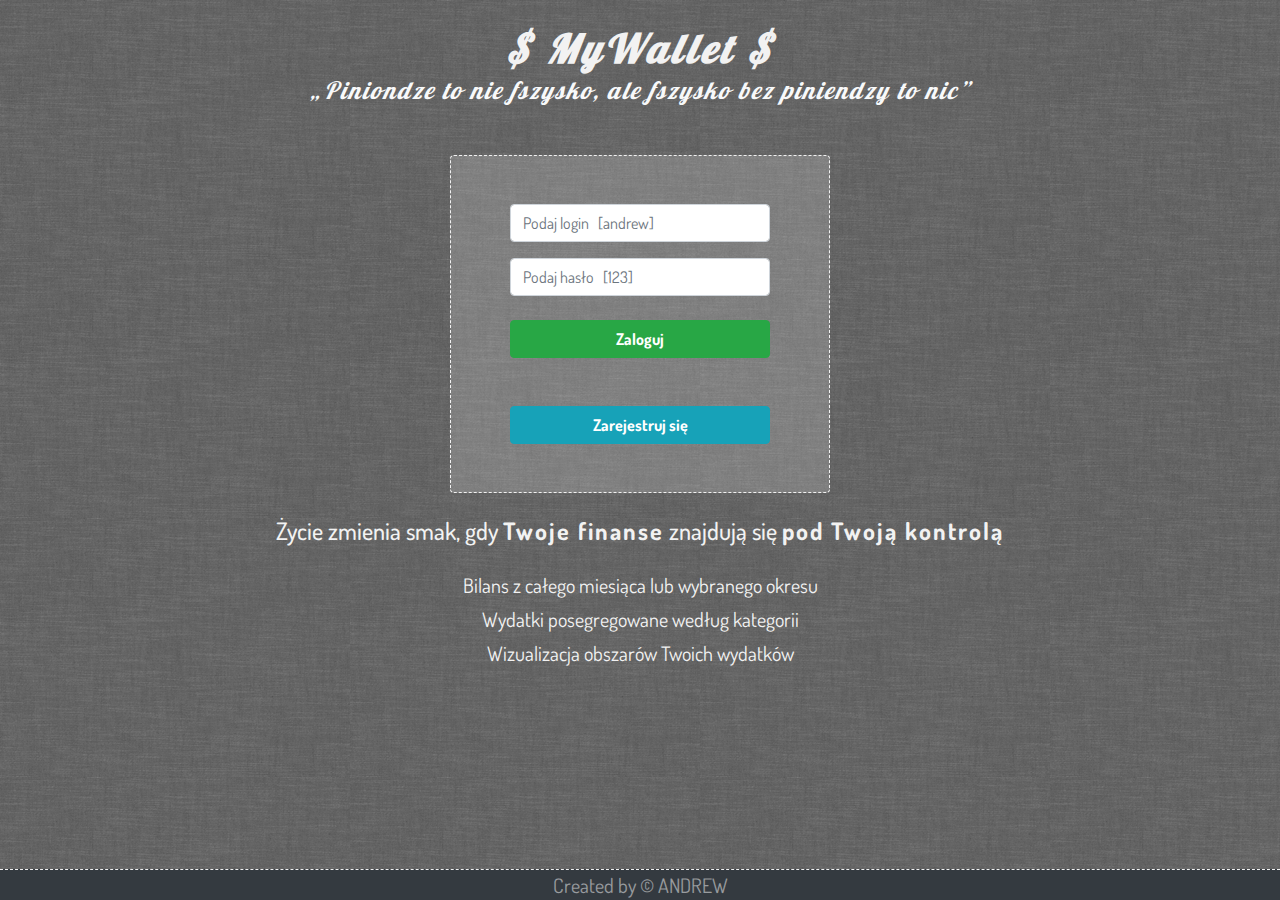
<file: index.html>
<!DOCTYPE html>
<html lang="pl">
  <head>
    
    <meta charset="utf-8">
    <meta name="viewport" content="width=device-width, initial-scale=1, shrink-to-fit=no">
		<meta name="description" content="Aplikacja do prowadzenia budżetu osobistego lub domowego. Pieniądze pod kontrolą.">
		<meta name="keywords" content="pieniądze, budżet, wydatki, kontrola, kasa, oszczędzanie, portfel on-line">
		<meta http-equiv="X-Ua-Compatible" content="IE=edge">
	
		<link href="https://fonts.googleapis.com/css?family=Dosis:400,700%7CLobster&display=swap&subset=latin-ext" rel="stylesheet">
																<!-- %7C == | which is not valid with html standard -->
    
    <link rel="stylesheet" href="https://stackpath.bootstrapcdn.com/bootstrap/4.4.1/css/bootstrap.min.css" integrity="sha384-Vkoo8x4CGsO3+Hhxv8T/Q5PaXtkKtu6ug5TOeNV6gBiFeWPGFN9MuhOf23Q9Ifjh" crossorigin="anonymous">
		<link rel="stylesheet" href="style.css" type="text/css" />
		
		<script src="script.js"></script>
		
    <title>MyWallet | Weź w garść swoje pieniądze już dziś</title>
		
  </head>
	
  <body>
    <main>
			<div class="container mb-5">
				
				<header>
					
					<div class="row">
						<div class="col-12">
							<h1 class="h1 font-italic text-center font-lobster letter-spacing-4 font-weight-bold mt-4 mb-1">$ MyWallet $</h1>
						</div>
						
						<div class="col-12">
							<a class="text-center text-light font-italic font-lobster letter-spacing-2 font-weight-bold mb-5 d-block text-decoration-none" href="https://www.filmweb.pl/film/Pieni%C4%85dze+to+nie+wszystko-2001-1168" title="Dowiedz się więcej na Filwebie" target="_blank"><q class="h4">Piniondze to nie fszysko, ale fszysko bez piniendzy to nic</q></a>
						</div>
					
					</div>
				</header>
				
				<div id="info" class="alert alert-danger col-10 col-sm-8 col-md-6 col-lg-4 mx-auto text-center" style="display: none;" role="alert">
					Niepoprawne dane!
				</div>
				
				<div id="infoOk" class="alert alert-success col-10 col-sm-8 col-md-6 col-lg-4 mx-auto text-center" style="display: none;" role="alert">
					Zalogowałeś się pomyślnie.
				</div>
				
				<section>
					
					<div class="row">
						<div class="col-10 col-sm-8 col-md-6 col-lg-4 mx-auto rounded" style="border: 1px #f2f2f2 dashed; background-color: rgba(242, 242, 242, 0.2); ">
							
							<form action="#">
								
								<div class="col-10 offset-1 mt-5">
									<input type="text" class="form-control mb-3" id="login" placeholder="Podaj login   [andrew]" name="login">
								</div>
								
								<div class="col-10 offset-1">
									<input type="password" class="form-control mb-4" id="passWord" placeholder="Podaj hasło   [123]" name="passWord">
								</div>
								
								<div class="col-10 offset-1">
									<input type="button" class="btn btn-success btn-block mb-5 font-weight-bold" value="Zaloguj" onclick="checkForm()">
								</div>
								
								<div class="col-10 offset-1">
									<a href="register.html" class="btn btn-info btn-block mb-5 font-weight-bold" role="button">Zarejestruj się</a>
								</div>
								
							</form>
							
						</div>
					</div>
					
				</section>
				
				
				<article>
				
					<div class="row mt-4">
						<h1 class="h4 col-12 text-center mb-4">Życie zmienia smak, gdy <strong>Twoje finanse</strong> znajdują się <strong>pod Twoją kontrolą</strong></h1>
					
						<div class="col-12 text-center">
							<ul class="list-unstyled">
								<li class="mb-1">Bilans z całego miesiąca lub wybranego okresu</li>
								<li class="mb-1">Wydatki posegregowane według kategorii</li>
								<li class="mb-1">Wizualizacja obszarów Twoich wydatków</li>
							</ul>
						</div>
					</div>
					
				</article>
				
				<footer class="fixed-bottom text-center bg-dark text-white-50" style="border-top: 1px #f2f2f2 dashed">
					Created by &copy; ANDREW
				</footer>
				
			</div>
		</main>
		
    <!-- jQuery first, then Popper.js, then Bootstrap JS -->
    <script src="https://code.jquery.com/jquery-3.4.1.slim.min.js" integrity="sha384-J6qa4849blE2+poT4WnyKhv5vZF5SrPo0iEjwBvKU7imGFAV0wwj1yYfoRSJoZ+n" crossorigin="anonymous"></script>
    <script src="https://cdn.jsdelivr.net/npm/popper.js@1.16.0/dist/umd/popper.min.js" integrity="sha384-Q6E9RHvbIyZFJoft+2mJbHaEWldlvI9IOYy5n3zV9zzTtmI3UksdQRVvoxMfooAo" crossorigin="anonymous"></script>
    <script src="https://stackpath.bootstrapcdn.com/bootstrap/4.4.1/js/bootstrap.min.js" integrity="sha384-wfSDF2E50Y2D1uUdj0O3uMBJnjuUD4Ih7YwaYd1iqfktj0Uod8GCExl3Og8ifwB6" crossorigin="anonymous"></script>
		
  </body>
</html>
</file>
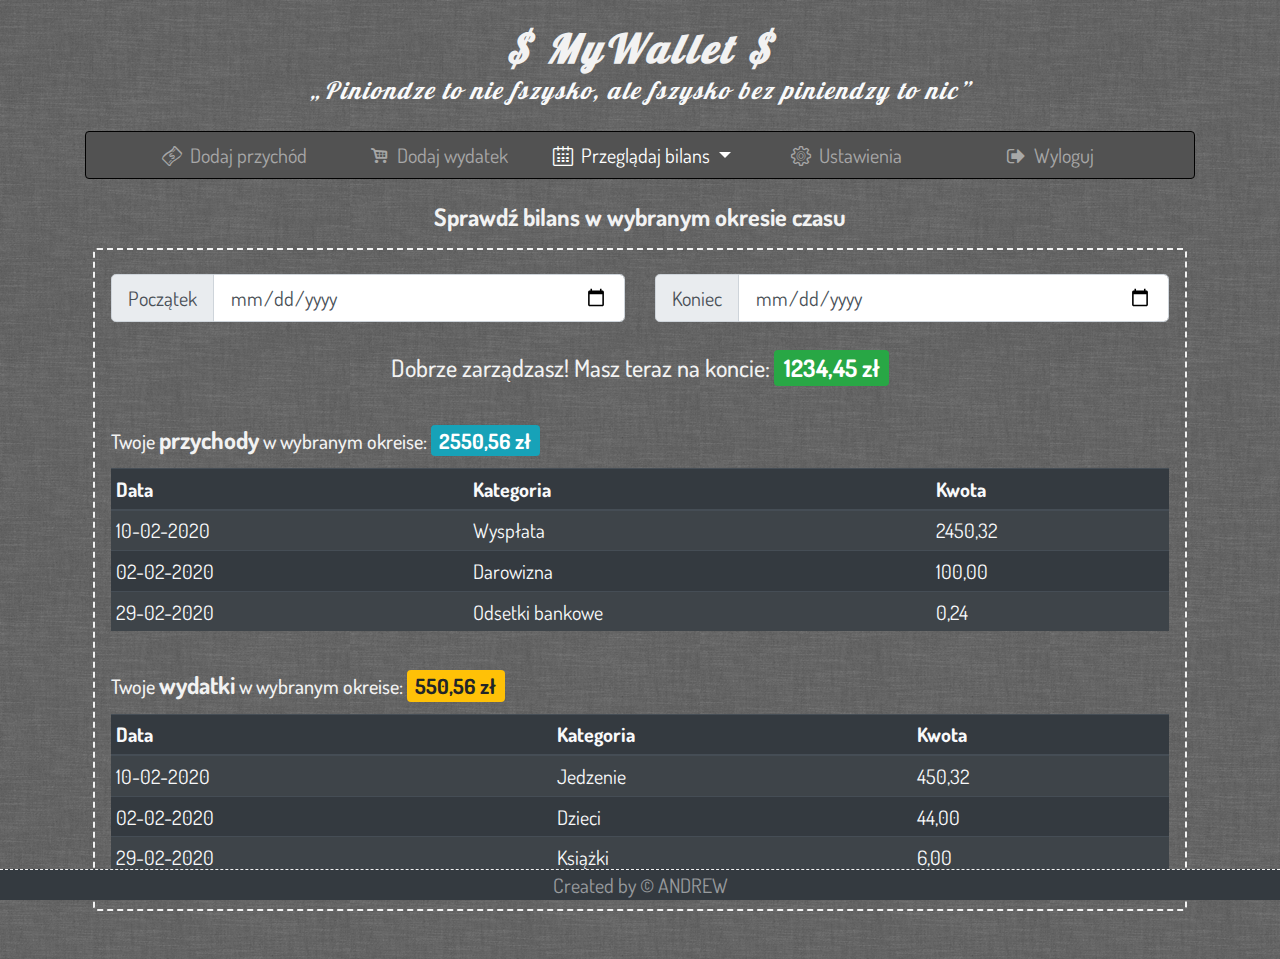
<file: balance.html>
<!DOCTYPE html>
<html lang="pl">
  <head>
    
    <meta charset="utf-8">
    <meta name="viewport" content="width=device-width, initial-scale=1, shrink-to-fit=no">
		<meta name="description" content="Aplikacja do prowadzenia budżetu osobistego lub domowego. Pieniądze pod kontrolą.">
		<meta name="keywords" content="pieniądze, budżet, wydatki, kontrola, kasa, oszczędzanie, portfel on-line">
		<meta http-equiv="X-Ua-Compatible" content="IE=edge">
	
		<link href="https://fonts.googleapis.com/css?family=Dosis:400,700%7CLobster&display=swap&subset=latin-ext" rel="stylesheet">
																<!-- %7C == | which is not valid with html standard -->
    
    <link rel="stylesheet" href="https://stackpath.bootstrapcdn.com/bootstrap/4.4.1/css/bootstrap.min.css" integrity="sha384-Vkoo8x4CGsO3+Hhxv8T/Q5PaXtkKtu6ug5TOeNV6gBiFeWPGFN9MuhOf23Q9Ifjh" crossorigin="anonymous">
		<link rel="stylesheet" href="css/fontello.css" type="text/css">
		<link rel="stylesheet" href="style.css" type="text/css">
		
		<script src="flow.js"></script>
		
    <title>MyWallet | Weź w garść swoje pieniądze już dziś</title>
		
  </head>
	
  <body>
    <main>
			<div class="container mb-5">
				
				<header>
					
					<div class="row">
						<div class="col-12">
							<h1 class="h1 font-italic text-center font-lobster letter-spacing-4 font-weight-bold mt-4 mb-1">$ MyWallet $</h1>
						</div>
						
						<div class="col-12">
							<a class="text-center text-light font-italic font-lobster letter-spacing-2 font-weight-bold mb-4 d-block text-decoration-none" href="https://www.filmweb.pl/film/Pieni%C4%85dze+to+nie+wszystko-2001-1168" title="Dowiedz się więcej na Filwebie" target="_blank"><q class="h4">Piniondze to nie fszysko, ale fszysko bez piniendzy to nic</q></a>
						</div>
					
					</div>
					
					<nav class="navbar navbar-dark navbar-expand-md rounded wallet sticky-top py-0" style="border: 1px #000 solid">
						<button class="navbar-toggler" type="button" data-toggle="collapse" data-target="#mainmenu" aria-controls="mainmenu" aria-expanded="false" aria-label="Przełącznik nawigacji">
							<span class="navbar-toggler-icon"></span>
						</button>
						
						<div class="collapse navbar-collapse" id="mainmenu">
						
							<ul class="navbar-nav">
								
								<li class="nav-item">
									<a class="nav-link" href="income.html"><i class="icon-money"></i> Dodaj przychód </a>
								</li>
								
								<li class="nav-item">
									<a class="nav-link" href="expanse.html"><i class="icon-basket"></i> Dodaj wydatek </a>
								</li>
								
								<li class="nav-item dropdown active">
									<a class="nav-link dropdown-toggle" href="#" data-toggle="dropdown" role="button" aria-expanded="false" id="submenu" aria-haspopup="true"><i class="icon-calendar"></i> Przeglądaj bilans </a>
									
									<div class="dropdown-menu wallet" aria-labelledby="submenu">
										
										<a class="dropdown-item" href="balance.html"> Bierzący miesiąc </a>
										<a class="dropdown-item" href="balance.html"> Poprzedni miesiąc </a>
										<button class="dropdown-item btn btn-link"  data-toggle="modal" data-target="#dateRangeModal"> Inny zakres </button>
										
									</div>
									
								</li>
								
								<li class="nav-item">
									<a class="nav-link" href="settings.html"><i class="icon-conf"></i> Ustawienia </a>
								</li>
								
								<li class="nav-item">
									<a class="nav-link" href="index.html"><i class="icon-logout"></i> Wyloguj </a>
								</li>
								
							</ul>
						
						</div>
						
					</nav>
					
				</header>
				
												<!-- MODAL STARTS HERE -->
				<div class="modal fade" id="dateRangeModal" tabindex="-1" role="dialog" aria-labelledby="dateRangeInput" aria-hidden="true">
					<div class="modal-dialog modal-dialog-centered" role="document">
						<div class="modal-content">
							<div class="modal-header">
								<h5 class="modal-title text-dark font-weight-bold" id="dateRangeInput">Podaj zakres dat</h5>
								<button type="button" class="close" data-dismiss="modal" aria-label="Close">
									<span aria-hidden="true">&times;</span>
								</button>
							</div>
							
							<div class="modal-body">
								<div class="row">
									<div class="col-sm-6">
										<h6 class="h6 text-dark">Podaj datę początkową</h6>
										<input type="date" class="mb-3 rounded" id="beginDate">
									</div>
									
									<div class="col-sm-6">
										<h6 class="h6 text-dark">Podaj datę końcową</h6>
										<input type="date" class="mb-2 rounded" id="endDate">
									</div>
								</div>
							</div>
							
							<div class="modal-footer">
								<button type="button" class="btn btn-success">Zastosuj</button>
								<button type="button" class="btn btn-outline-danger" data-dismiss="modal">Porzuć pomysł</button>
							</div>
						</div>
					</div>
				</div>
				
				<article>
					<h1 class="h4 mt-4 mb-3 font-weight-bold text-center">Sprawdź bilans w wybranym okresie czasu</h1>
					
					<div class="row mx-2">
						
						<div class="col-12 p-3 rounded" style="border: 2px #f2f2f2 dashed">
							<div class="row">
								<div class="col mt-2 mb-4">
									<label class="sr-only">Data początkowa</label>
										<div class="input-group input-group-lg">
											<div class="input-group-prepend">
												<span class="input-group-text px-3">Początek</span>
											</div>
											<input type="date" class="form-control" id="daterBegin" value="">
										</div>
								</div>
								
								<div class="col mt-2 mb-4">
									<label class="sr-only">Data końcowa</label>
										<div class="input-group input-group-lg">
											<div class="input-group-prepend">
												<span class="input-group-text px-3">Koniec</span>
											</div>
											<input type="date" class="form-control" id="daterEnd" value="">
										</div>
								</div>
							</div>
							
							<div class="row mb-4">
								<div class="col text-center">
									<h2 class="h4 d-inline-block"><span class="" id="comment">Dobrze zarządzasz! Masz teraz na koncie:</span></h2>
									<h2 class="h2 d-inline-block"><span class="badge badge-success" id="balance">1234,45 zł</span></h2>
								</div>
							</div>
							
							<div class="row mb-2">
								<div class="col text-left">
									<h2 class="h5 d-inline-block my-1">Twoje <span class="font-weight-bold h4">przychody</span> w wybranym okreise:</h2>
									<h2 class="h3 d-inline-block my-1"><span class="badge badge-info" id="incomeSummary">2550,56 zł</span></h2>
								</div>
							</div>
							
							<div class="row">
								<div class="col">
									<table class="table table-striped table-dark table-hover table-sm text-light">
										<thead>
											<tr>
												<th scope="col">Data</th>
												<th scope="col">Kategoria</th>
												<th scope="col">Kwota</th>
											</tr>
										</thead>
										<tbody>
											<tr>
												<td>10-02-2020</td>
												<td>Wyspłata</td>
												<td>2450,32</td>
											</tr>
											<tr>
												<td>02-02-2020</td>
												<td>Darowizna</td>
												<td>100,00</td>
											</tr>
											<tr>
												<td>29-02-2020</td>
												<td>Odsetki bankowe</td>
												<td>0,24</td>
											</tr>
										</tbody>
									</table>
								</div>
							</div>
							
							<div class="row mb-2 mt-3">
								<div class="col text-left">
									<h2 class="h5 d-inline-block my-1">Twoje <span class="font-weight-bold h4">wydatki</span> w wybranym okreise:</h2>
									<h2 class="h3 d-inline-block my-1"><span class="badge badge-warning" id="expanseSummary">550,56 zł</span></h2>
								</div>
							</div>
							
							<div class="row">
								<div class="col">
									<table class="table table-striped table-dark table-hover table-sm text-light">
										<thead>
											<tr>
												<th scope="col">Data</th>
												<th scope="col">Kategoria</th>
												<th scope="col">Kwota</th>
											</tr>
										</thead>
										<tbody>
											<tr>
												<td>10-02-2020</td>
												<td>Jedzenie</td>
												<td>450,32</td>
											</tr>
											<tr>
												<td>02-02-2020</td>
												<td>Dzieci</td>
												<td>44,00</td>
											</tr>
											<tr>
												<td>29-02-2020</td>
												<td>Książki</td>
												<td>6,00</td>
											</tr>
										</tbody>
									</table>
								</div>
							</div>
							
						</div>
						
					</div>
					
				</article>
				
				<footer class="fixed-bottom text-center bg-dark text-white-50" style="border-top: 1px #f2f2f2 dashed">
					Created by &copy; ANDREW
				</footer>
				
			</div>
		</main>
		
    <!-- jQuery first, then Popper.js, then Bootstrap JS -->
    <script src="https://code.jquery.com/jquery-3.4.1.slim.min.js" integrity="sha384-J6qa4849blE2+poT4WnyKhv5vZF5SrPo0iEjwBvKU7imGFAV0wwj1yYfoRSJoZ+n" crossorigin="anonymous"></script>
    <script src="https://cdn.jsdelivr.net/npm/popper.js@1.16.0/dist/umd/popper.min.js" integrity="sha384-Q6E9RHvbIyZFJoft+2mJbHaEWldlvI9IOYy5n3zV9zzTtmI3UksdQRVvoxMfooAo" crossorigin="anonymous"></script>
    <script src="https://stackpath.bootstrapcdn.com/bootstrap/4.4.1/js/bootstrap.min.js" integrity="sha384-wfSDF2E50Y2D1uUdj0O3uMBJnjuUD4Ih7YwaYd1iqfktj0Uod8GCExl3Og8ifwB6" crossorigin="anonymous"></script>
		
  </body>
</html>
</file>
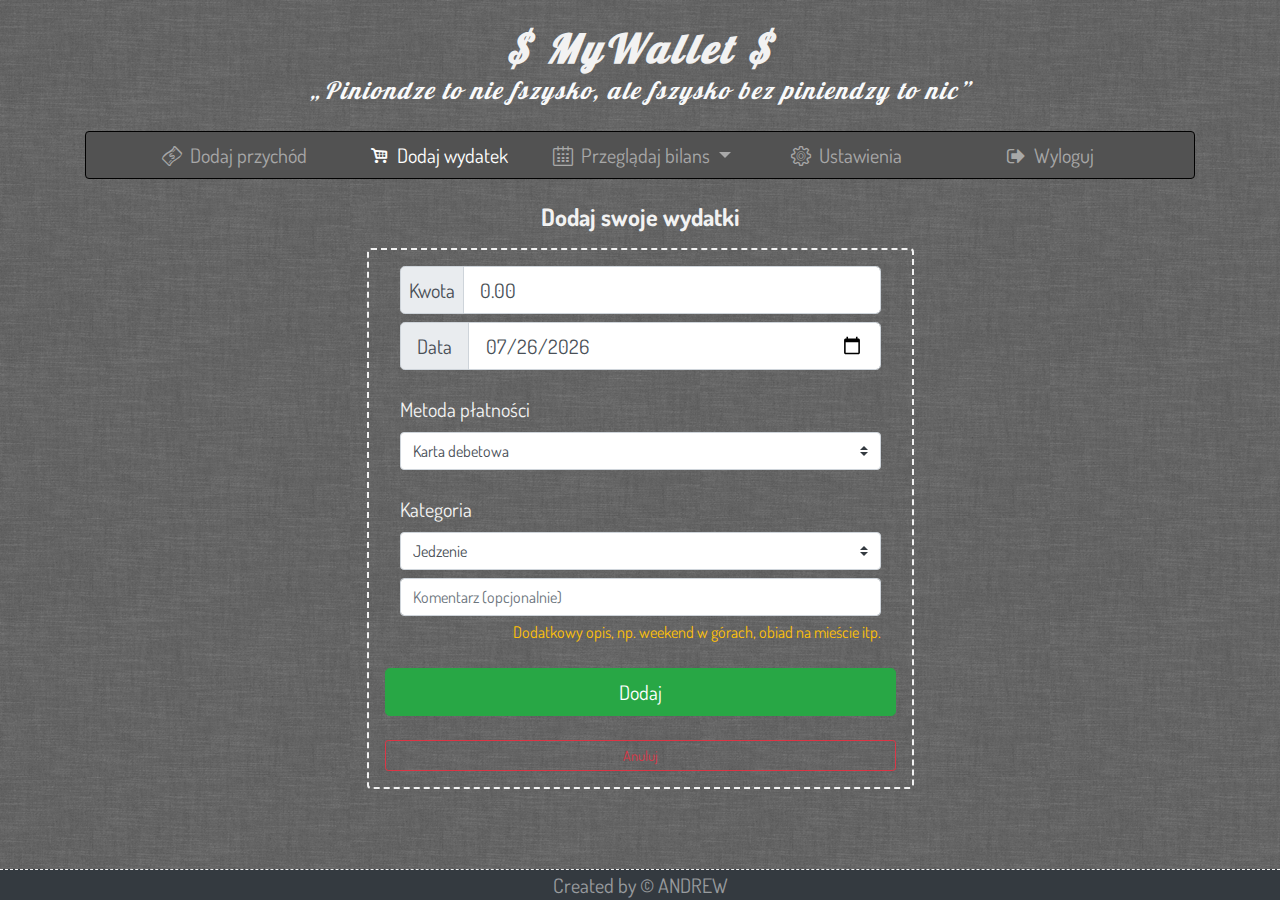
<file: expanse.html>
<!DOCTYPE html>
<html lang="pl">
  <head>
    
    <meta charset="utf-8">
    <meta name="viewport" content="width=device-width, initial-scale=1, shrink-to-fit=no">
		<meta name="description" content="Aplikacja do prowadzenia budżetu osobistego lub domowego. Pieniądze pod kontrolą.">
		<meta name="keywords" content="pieniądze, budżet, wydatki, kontrola, kasa, oszczędzanie, portfel on-line">
		<meta http-equiv="X-Ua-Compatible" content="IE=edge">
	
		<link href="https://fonts.googleapis.com/css?family=Dosis:400,700%7CLobster&display=swap&subset=latin-ext" rel="stylesheet">
																<!-- %7C == | which is not valid with html standard -->
    
    <link rel="stylesheet" href="https://stackpath.bootstrapcdn.com/bootstrap/4.4.1/css/bootstrap.min.css" integrity="sha384-Vkoo8x4CGsO3+Hhxv8T/Q5PaXtkKtu6ug5TOeNV6gBiFeWPGFN9MuhOf23Q9Ifjh" crossorigin="anonymous">
		<link rel="stylesheet" href="css/fontello.css" type="text/css">
		<link rel="stylesheet" href="style.css" type="text/css">
		
		<script src="flow.js"></script>
		
    <title>MyWallet | Weź w garść swoje pieniądze już dziś</title>
		
  </head>
	
  <body>
    <main>
			<div class="container mb-5">
				
				<header>
					
					<div class="row">
						<div class="col-12">
							<h1 class="h1 font-italic text-center font-lobster letter-spacing-4 font-weight-bold mt-4 mb-1">$ MyWallet $</h1>
						</div>
						
						<div class="col-12">
							<a class="text-center text-light font-italic font-lobster letter-spacing-2 font-weight-bold mb-4 d-block text-decoration-none" href="https://www.filmweb.pl/film/Pieni%C4%85dze+to+nie+wszystko-2001-1168" title="Dowiedz się więcej na Filwebie" target="_blank"><q class="h4">Piniondze to nie fszysko, ale fszysko bez piniendzy to nic</q></a>
						</div>
					
					</div>
					
					<nav class="navbar navbar-dark navbar-expand-md rounded wallet sticky-top py-0" style="border: 1px #000 solid">
						<button class="navbar-toggler" type="button" data-toggle="collapse" data-target="#mainmenu" aria-controls="mainmenu" aria-expanded="false" aria-label="Przełącznik nawigacji">
							<span class="navbar-toggler-icon"></span>
						</button>
						
						<div class="collapse navbar-collapse" id="mainmenu">
						
							<ul class="navbar-nav">
								
								<li class="nav-item">
									<a class="nav-link" href="income.html"><i class="icon-money"></i> Dodaj przychód </a>
								</li>
								
								<li class="nav-item active">
									<a class="nav-link" href="expanse.html"><i class="icon-basket"></i> Dodaj wydatek </a>
								</li>
								
								<li class="nav-item dropdown">
									<a class="nav-link dropdown-toggle" href="#" data-toggle="dropdown" role="button" aria-expanded="false" id="submenu" aria-haspopup="true"><i class="icon-calendar"></i> Przeglądaj bilans </a>
									
									<div class="dropdown-menu wallet" aria-labelledby="submenu">
										
										<a class="dropdown-item" href="balance.html"> Bierzący miesiąc </a>
										<a class="dropdown-item" href="balance.html"> Poprzedni miesiąc </a>
										<button class="dropdown-item btn btn-link"  data-toggle="modal" data-target="#dateRangeModal"> Inny zakres </button>
										
									</div>
									
								</li>
								
								<li class="nav-item">
									<a class="nav-link" href="settings.html"><i class="icon-conf"></i> Ustawienia </a>
								</li>
								
								<li class="nav-item">
									<a class="nav-link" href="index.html"><i class="icon-logout"></i> Wyloguj </a>
								</li>
								
							</ul>
						
						</div>
						
					</nav>
					
				</header>
				
								<!-- MODAL STARTS HERE -->
				<div class="modal fade" id="dateRangeModal" tabindex="-1" role="dialog" aria-labelledby="dateRangeInput" aria-hidden="true">
					<div class="modal-dialog modal-dialog-centered" role="document">
						<div class="modal-content">
							<div class="modal-header">
								<h5 class="modal-title text-dark font-weight-bold" id="dateRangeInput">Podaj zakres dat</h5>
								<button type="button" class="close" data-dismiss="modal" aria-label="Close">
									<span aria-hidden="true">&times;</span>
								</button>
							</div>
							
							<div class="modal-body">
								<div class="row">
									<div class="col-sm-6">
										<h6 class="h6 text-dark">Podaj datę początkową</h6>
										<input type="date" class="mb-3 rounded" id="beginDate">
									</div>
									
									<div class="col-sm-6">
										<h6 class="h6 text-dark">Podaj datę końcową</h6>
										<input type="date" class="mb-2 rounded" id="endDate">
									</div>
								</div>
							</div>
							
							<div class="modal-footer">
								<button type="button" class="btn btn-success">Zastosuj</button>
								<button type="button" class="btn btn-outline-danger" data-dismiss="modal">Porzuć pomysł</button>
							</div>
						</div>
					</div>
				</div>				
				
				<article>
					<h1 class="h4 mt-4 mb-3 font-weight-bold text-center">Dodaj swoje wydatki</h1>
					
					<div class="row mx-2">
						
						<div class="col-sm-10 col-md-8 col-lg-6 mx-auto p-3 rounded" style="border: 2px #f2f2f2 dashed">
							<form action="#">
															
								<div class="col">
									<label class="sr-only">Kwota</label>
										<div class="input-group input-group-lg">
											<div class="input-group-prepend">
												<span class="input-group-text px-2">Kwota</span>
											</div>
											<input type="number" class="form-control" step="0.01" id="money" value="0.00">
										</div>
								</div>
								
								<div class="col mt-2 mb-4">
									<label class="sr-only">Data</label>
										<div class="input-group input-group-lg">
											<div class="input-group-prepend">
												<span class="input-group-text px-3">Data</span>
											</div>
											<input type="date" class="form-control" id="dater" value="">
										</div>
								</div>
								
								<div class="col mt-2 mb-4">
									<label class="mr-sm-2" for="paymentMethod">Metoda płatności</label>
										<select class="custom-select mr-sm-2" id="paymentMethod">
											<option value="0">Gotówka</option>
											<option value="1" selected>Karta debetowa</option>
											<option value="2">Karta kredytowa</option>
										</select>
								</div>
																
								<div class="col mt-2 mb-4">
									<label class="mr-sm-2" for="categotyExpanse">Kategoria</label>
									<select class="custom-select mr-sm-2" id="categotyExpanse">
										<option value="0">Jedzenie</option>
										<option value="1">Mieszkanie</option>
										<option value="2">Transport</option>
										<option value="3">Telekomunikacja</option>
										<option value="4">Ochrona zdrowia</option>
										<option value="5">Odzież</option>
										<option value="6">Higiena</option>
										<option value="7">Dzieci</option>
										<option value="8">Rozrywka</option>
										<option value="9">Wycieczka</option>
										<option value="10">Szkolenia</option>
										<option value="11">Książki</option>
										<option value="12">Oszczędności</option>
										<option value="13">Emerytura</option>
										<option value="14">Spłata długów</option>
										<option value="15">Darowizna</option>
										<option value="15">Inne</option>
									</select>
									
								
									<div class="form-group mt-2 mb-4">
										<label for="comment" class="sr-only">Komentarz</label>
										<input type="text" class="form-control" id="comment" placeholder="Komentarz (opcjonalnie)" aria-describedby="commentHelp">
										<small id="commentHelp" class="form-text text-warning text-right">Dodatkowy opis, np. weekend w górach, obiad na mieście itp.</small>
									</div>
								</div>
								
								<input type="button" class="btn btn-lg btn-block btn-success mb-4" value="Dodaj">
								<input type="button" class="btn btn-sm btn-block btn-outline-danger" value="Anuluj">

							</form>
						</div>
						
					</div>
				</article>
				
				<footer class="fixed-bottom text-center bg-dark text-white-50" style="border-top: 1px #f2f2f2 dashed">
					Created by &copy; ANDREW
				</footer>
				
			</div>
		</main>
		
    <!-- jQuery first, then Popper.js, then Bootstrap JS -->
    <script src="https://code.jquery.com/jquery-3.4.1.slim.min.js" integrity="sha384-J6qa4849blE2+poT4WnyKhv5vZF5SrPo0iEjwBvKU7imGFAV0wwj1yYfoRSJoZ+n" crossorigin="anonymous"></script>
    <script src="https://cdn.jsdelivr.net/npm/popper.js@1.16.0/dist/umd/popper.min.js" integrity="sha384-Q6E9RHvbIyZFJoft+2mJbHaEWldlvI9IOYy5n3zV9zzTtmI3UksdQRVvoxMfooAo" crossorigin="anonymous"></script>
    <script src="https://stackpath.bootstrapcdn.com/bootstrap/4.4.1/js/bootstrap.min.js" integrity="sha384-wfSDF2E50Y2D1uUdj0O3uMBJnjuUD4Ih7YwaYd1iqfktj0Uod8GCExl3Og8ifwB6" crossorigin="anonymous"></script>
		
  </body>
</html>
</file>
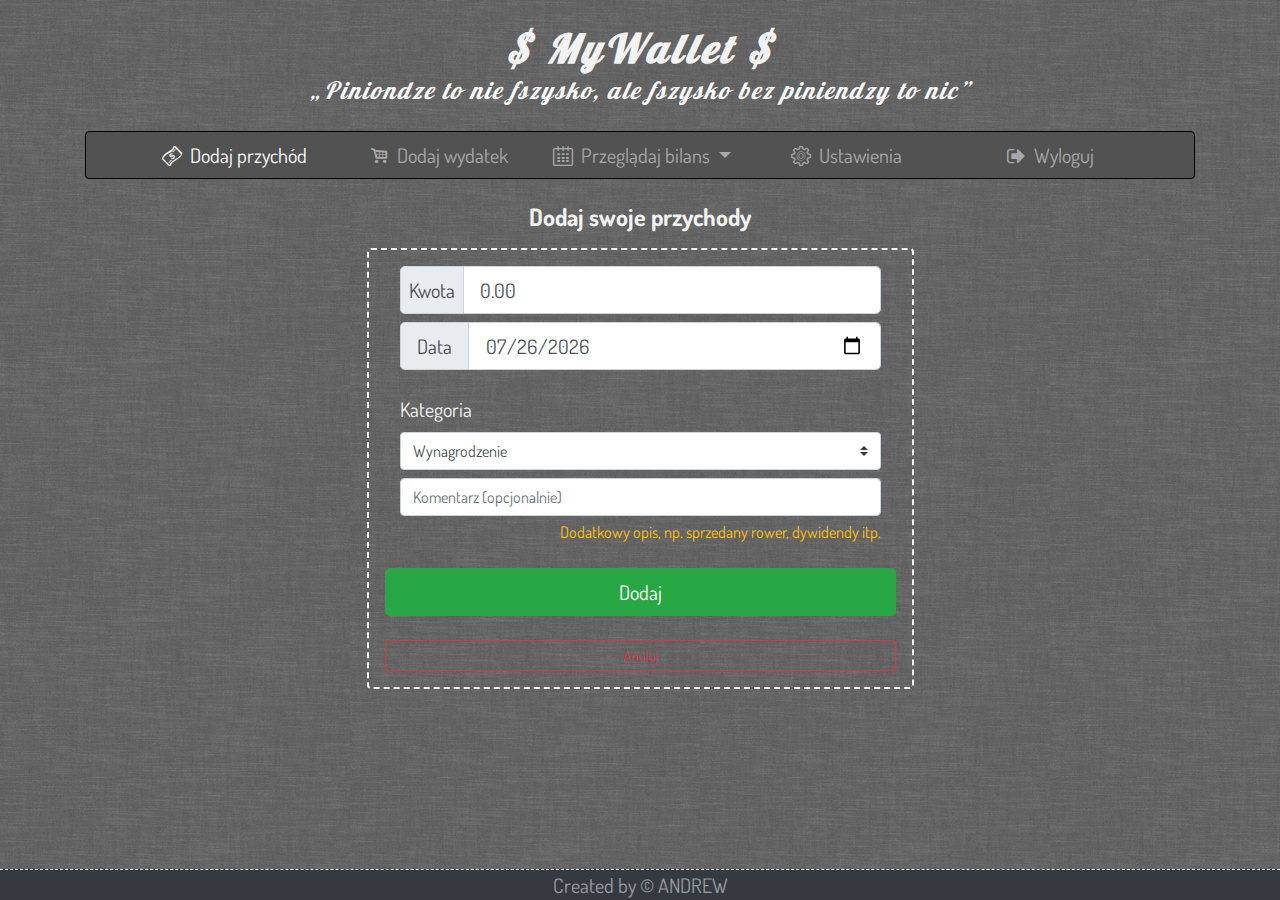
<file: income.html>
<!DOCTYPE html>
<html lang="pl">
  <head>
    
    <meta charset="utf-8">
    <meta name="viewport" content="width=device-width, initial-scale=1, shrink-to-fit=no">
		<meta name="description" content="Aplikacja do prowadzenia budżetu osobistego lub domowego. Pieniądze pod kontrolą.">
		<meta name="keywords" content="pieniądze, budżet, wydatki, kontrola, kasa, oszczędzanie, portfel on-line">
		<meta http-equiv="X-Ua-Compatible" content="IE=edge">
	
		<link href="https://fonts.googleapis.com/css?family=Dosis:400,700%7CLobster&display=swap&subset=latin-ext" rel="stylesheet">
																<!-- %7C == | which is not valid with html standard -->
    
    <link rel="stylesheet" href="https://stackpath.bootstrapcdn.com/bootstrap/4.4.1/css/bootstrap.min.css" integrity="sha384-Vkoo8x4CGsO3+Hhxv8T/Q5PaXtkKtu6ug5TOeNV6gBiFeWPGFN9MuhOf23Q9Ifjh" crossorigin="anonymous">
		<link rel="stylesheet" href="css/fontello.css" type="text/css">
		<link rel="stylesheet" href="style.css" type="text/css">
		
		<script src="flow.js"></script>
		
    <title>MyWallet | Weź w garść swoje pieniądze już dziś</title>
		
  </head>
	
  <body>
    <main>
			<div class="container mb-5">
				
				<header>
					
					<div class="row">
						<div class="col-12">
							<h1 class="h1 font-italic text-center font-lobster letter-spacing-4 font-weight-bold mt-4 mb-1">$ MyWallet $</h1>
						</div>
						
						<div class="col-12">
							<a class="text-center text-light font-italic font-lobster letter-spacing-2 font-weight-bold mb-4 d-block text-decoration-none" href="https://www.filmweb.pl/film/Pieni%C4%85dze+to+nie+wszystko-2001-1168" title="Dowiedz się więcej na Filwebie" target="_blank"><q class="h4">Piniondze to nie fszysko, ale fszysko bez piniendzy to nic</q></a>
						</div>
					
					</div>
					
					<nav class="navbar navbar-dark navbar-expand-md rounded wallet sticky-top py-0" style="border: 1px #000 solid">
						<button class="navbar-toggler" type="button" data-toggle="collapse" data-target="#mainmenu" aria-controls="mainmenu" aria-expanded="false" aria-label="Przełącznik nawigacji">
							<span class="navbar-toggler-icon"></span>
						</button>
						
						<div class="collapse navbar-collapse" id="mainmenu">
						
							<ul class="navbar-nav">
								
								<li class="nav-item active">
									<a class="nav-link" href="income.html"><i class="icon-money"></i> Dodaj przychód </a>
								</li>
								
								<li class="nav-item">
									<a class="nav-link" href="expanse.html"><i class="icon-basket"></i> Dodaj wydatek </a>
								</li>
								
								<li class="nav-item dropdown">
									<a class="nav-link dropdown-toggle" href="#" data-toggle="dropdown" role="button" aria-expanded="false" id="submenu" aria-haspopup="true"><i class="icon-calendar"></i> Przeglądaj bilans </a>
									
									<div class="dropdown-menu wallet" aria-labelledby="submenu">
										
										<a class="dropdown-item" href="balance.html"> Bierzący miesiąc </a>
										<a class="dropdown-item" href="balance.html"> Poprzedni miesiąc </a>
										<button class="dropdown-item btn btn-link"  data-toggle="modal" data-target="#dateRangeModal"> Inny zakres </button>
										
									</div>
									
								</li>
								
								<li class="nav-item">
									<a class="nav-link" href="settings.html"><i class="icon-conf"></i> Ustawienia </a>
								</li>
								
								<li class="nav-item">
									<a class="nav-link" href="index.html"><i class="icon-logout"></i> Wyloguj </a>
								</li>
								
							</ul>
						
						</div>
						
					</nav>
					
				</header>
				
								<!-- MODAL STARTS HERE -->
				<div class="modal fade" id="dateRangeModal" tabindex="-1" role="dialog" aria-labelledby="dateRangeInput" aria-hidden="true">
					<div class="modal-dialog modal-dialog-centered" role="document">
						<div class="modal-content">
							<div class="modal-header">
								<h5 class="modal-title text-dark font-weight-bold" id="dateRangeInput">Podaj zakres dat</h5>
								<button type="button" class="close" data-dismiss="modal" aria-label="Close">
									<span aria-hidden="true">&times;</span>
								</button>
							</div>
							
							<div class="modal-body">
								<div class="row">
									<div class="col-sm-6">
										<h6 class="h6 text-dark">Podaj datę początkową</h6>
										<input type="date" class="mb-3 rounded" id="beginDate">
									</div>
									
									<div class="col-sm-6">
										<h6 class="h6 text-dark">Podaj datę końcową</h6>
										<input type="date" class="mb-2 rounded" id="endDate">
									</div>
								</div>
							</div>
							
							<div class="modal-footer">
								<button type="button" class="btn btn-success">Zastosuj</button>
								<button type="button" class="btn btn-outline-danger" data-dismiss="modal">Porzuć pomysł</button>
							</div>
						</div>
					</div>
				</div>
				
				<article>
					<h1 class="h4 mt-4 mb-3 font-weight-bold text-center">Dodaj swoje przychody</h1>
					
					<div class="row mx-2">
						
						<div class="col-sm-10 col-md-8 col-lg-6 mx-auto p-3 rounded" style="border: 2px #f2f2f2 dashed">
							<form action="#">
															
								<div class="col">
									<label class="sr-only">Kwota</label>
										<div class="input-group input-group-lg">
											<div class="input-group-prepend">
												<span class="input-group-text px-2">Kwota</span>
											</div>
											<input type="number" class="form-control" step="0.01" id="money" value="0.00">
										</div>
								</div>
								
								<div class="col mt-2 mb-4">
									<label class="sr-only">Data</label>
										<div class="input-group input-group-lg">
											<div class="input-group-prepend">
												<span class="input-group-text px-3">Data</span>
											</div>
											<input type="date" class="form-control" id="dater" value="">
										</div>
								</div>
																
								<div class="col mt-2 mb-4">
									<label class="mr-sm-2" for="categoty">Kategoria</label>
									<select class="custom-select mr-sm-2" id="categoty">
										<option value="1">Wynagrodzenie</option>
										<option value="2">Odsetki bankowe</option>
										<option value="3">Sprzedaż na allegro</option>
										<option value="4">Inne</option>
									</select>
									
								
									<div class="form-group mt-2 mb-4">
										<label for="comment" class="sr-only">Komentarz</label>
										<input type="text" class="form-control" id="comment" placeholder="Komentarz (opcjonalnie)" aria-describedby="commentHelp">
										<small id="commentHelp" class="form-text text-warning text-right">Dodatkowy opis, np. sprzedany rower, dywidendy itp.</small>
									</div>
								</div>
								
								<input type="button" class="btn btn-lg btn-block btn-success mb-4" value="Dodaj">
								<input type="button" class="btn btn-sm btn-block btn-outline-danger" value="Anuluj">

							</form>
						</div>
						
					</div>
				</article>
				
				<footer class="fixed-bottom text-center bg-dark text-white-50" style="border-top: 1px #f2f2f2 dashed">
					Created by &copy; ANDREW
				</footer>
				
			</div>
		</main>
		
    <!-- jQuery first, then Popper.js, then Bootstrap JS -->
    <script src="https://code.jquery.com/jquery-3.4.1.slim.min.js" integrity="sha384-J6qa4849blE2+poT4WnyKhv5vZF5SrPo0iEjwBvKU7imGFAV0wwj1yYfoRSJoZ+n" crossorigin="anonymous"></script>
    <script src="https://cdn.jsdelivr.net/npm/popper.js@1.16.0/dist/umd/popper.min.js" integrity="sha384-Q6E9RHvbIyZFJoft+2mJbHaEWldlvI9IOYy5n3zV9zzTtmI3UksdQRVvoxMfooAo" crossorigin="anonymous"></script>
    <script src="https://stackpath.bootstrapcdn.com/bootstrap/4.4.1/js/bootstrap.min.js" integrity="sha384-wfSDF2E50Y2D1uUdj0O3uMBJnjuUD4Ih7YwaYd1iqfktj0Uod8GCExl3Og8ifwB6" crossorigin="anonymous"></script>
		
  </body>
</html>
</file>
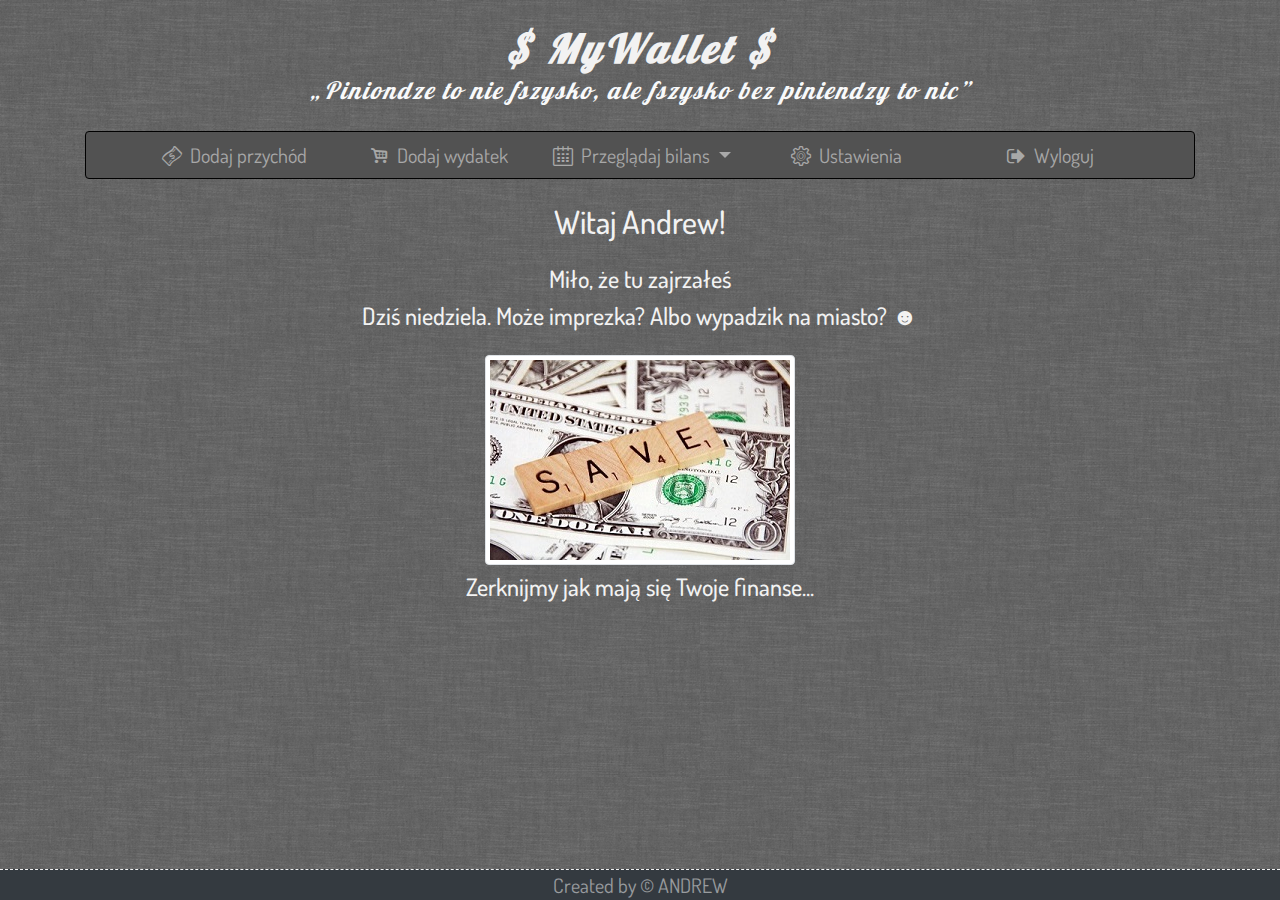
<file: main.html>
<!DOCTYPE html>
<html lang="pl">
  <head>
    
    <meta charset="utf-8">
    <meta name="viewport" content="width=device-width, initial-scale=1, shrink-to-fit=no">
		<meta name="description" content="Aplikacja do prowadzenia budżetu osobistego lub domowego. Pieniądze pod kontrolą.">
		<meta name="keywords" content="pieniądze, budżet, wydatki, kontrola, kasa, oszczędzanie, portfel on-line">
		<meta http-equiv="X-Ua-Compatible" content="IE=edge">
	
		<link href="https://fonts.googleapis.com/css?family=Dosis:400,700%7CLobster&display=swap&subset=latin-ext" rel="stylesheet">
																<!-- %7C == | which is not valid with html standard -->
    
    <link rel="stylesheet" href="https://stackpath.bootstrapcdn.com/bootstrap/4.4.1/css/bootstrap.min.css" integrity="sha384-Vkoo8x4CGsO3+Hhxv8T/Q5PaXtkKtu6ug5TOeNV6gBiFeWPGFN9MuhOf23Q9Ifjh" crossorigin="anonymous">
		<link rel="stylesheet" href="css/fontello.css" type="text/css">
		<link rel="stylesheet" href="style.css" type="text/css">
		
		<script src="script.js"></script>
		
    <title>MyWallet | Weź w garść swoje pieniądze już dziś</title>
		
  </head>
	
  <body onload = "welcome();">
    <main>
			<div class="container mb-5">
				
				<header>
					
					<div class="row">
						<div class="col-12">
							<h1 class="h1 font-italic text-center font-lobster letter-spacing-4 font-weight-bold mt-4 mb-1">$ MyWallet $</h1>
						</div>
						
						<div class="col-12">
							<a class="text-center text-light font-italic font-lobster letter-spacing-2 font-weight-bold mb-4 d-block text-decoration-none" href="https://www.filmweb.pl/film/Pieni%C4%85dze+to+nie+wszystko-2001-1168" title="Dowiedz się więcej na Filwebie" target="_blank"><q class="h4">Piniondze to nie fszysko, ale fszysko bez piniendzy to nic</q></a>
						</div>
					
					</div>
					
					<nav class="navbar navbar-dark navbar-expand-md rounded wallet sticky-top py-0" style="border: 1px #000 solid">
						<button class="navbar-toggler" type="button" data-toggle="collapse" data-target="#mainmenu" aria-controls="mainmenu" aria-expanded="false" aria-label="Przełącznik nawigacji">
							<span class="navbar-toggler-icon"></span>
						</button>
						
						<div class="collapse navbar-collapse" id="mainmenu">
						
							<ul class="navbar-nav">
								
								<li class="nav-item">
									<a class="nav-link" href="income.html"><i class="icon-money"></i> Dodaj przychód </a>
								</li>
								
								<li class="nav-item">
									<a class="nav-link" href="expanse.html"><i class="icon-basket"></i> Dodaj wydatek </a>
								</li>
								
								<li class="nav-item dropdown">
									<a class="nav-link dropdown-toggle" href="#" data-toggle="dropdown" role="button" aria-expanded="false" id="submenu" aria-haspopup="true"><i class="icon-calendar"></i> Przeglądaj bilans </a>
									
									<div class="dropdown-menu wallet" aria-labelledby="submenu">
										
										<a class="dropdown-item" href="balance.html"> Bierzący miesiąc </a>
										<a class="dropdown-item" href="balance.html"> Poprzedni miesiąc </a>
										<button class="dropdown-item btn btn-link"  data-toggle="modal" data-target="#dateRangeModal"> Inny zakres </button>
										
									</div>
									
								</li>
								
								<li class="nav-item">
									<a class="nav-link" href="settings.html"><i class="icon-conf"></i> Ustawienia </a>
								</li>
								
								<li class="nav-item">
									<a class="nav-link" href="index.html"><i class="icon-logout"></i> Wyloguj </a>
								</li>
								
							</ul>
						
						</div>
						
					</nav>
					
				</header>
				
												<!-- MODAL STARTS HERE -->
				<div class="modal fade" id="dateRangeModal" tabindex="-1" role="dialog" aria-labelledby="dateRangeInput" aria-hidden="true">
					<div class="modal-dialog modal-dialog-centered" role="document">
						<div class="modal-content">
							<div class="modal-header">
								<h5 class="modal-title text-dark font-weight-bold" id="dateRangeInput">Podaj zakres dat</h5>
								<button type="button" class="close" data-dismiss="modal" aria-label="Close">
									<span aria-hidden="true">&times;</span>
								</button>
							</div>
							
							<div class="modal-body">
								<div class="row">
									<div class="col-sm-6">
										<h6 class="h6 text-dark">Podaj datę początkową</h6>
										<input type="date" class="mb-3 rounded" id="beginDate">
									</div>
									
									<div class="col-sm-6">
										<h6 class="h6 text-dark">Podaj datę końcową</h6>
										<input type="date" class="mb-2 rounded" id="endDate">
									</div>
								</div>
							</div>
							
							<div class="modal-footer">
								<button type="button" class="btn btn-success">Zastosuj</button>
								<button type="button" class="btn btn-outline-danger" data-dismiss="modal">Porzuć pomysł</button>
							</div>
						</div>
					</div>
				</div>
				
				<section>
				
					<div class="row">
						<div class="col-12 text-center mt-4">
							
							<h3 class="h2 mb-4">Witaj <span class="text-capitalize" id="userWelcome"></span>!</h3>
							<p class="h4">Miło, że tu zajrzałeś</p>
							<p class="h4 mt-2 mb-4">Dziś <span id="dayOfWeek"></span></p>
							<img src="img/save.jpg" class="img-thumbnail" alt="Oszczędzaj pieniądze" />
							<p class="h4 mt-2">Zerknijmy jak mają się Twoje finanse...</p>
							
						</div>
					</div>
				
				</section>
				
				<footer class="fixed-bottom text-center bg-dark text-white-50" style="border-top: 1px #f2f2f2 dashed">
					Created by &copy; ANDREW
				</footer>
				
			</div>
		</main>
		
    <!-- jQuery first, then Popper.js, then Bootstrap JS -->
    <script src="https://code.jquery.com/jquery-3.4.1.slim.min.js" integrity="sha384-J6qa4849blE2+poT4WnyKhv5vZF5SrPo0iEjwBvKU7imGFAV0wwj1yYfoRSJoZ+n" crossorigin="anonymous"></script>
    <script src="https://cdn.jsdelivr.net/npm/popper.js@1.16.0/dist/umd/popper.min.js" integrity="sha384-Q6E9RHvbIyZFJoft+2mJbHaEWldlvI9IOYy5n3zV9zzTtmI3UksdQRVvoxMfooAo" crossorigin="anonymous"></script>
    <script src="https://stackpath.bootstrapcdn.com/bootstrap/4.4.1/js/bootstrap.min.js" integrity="sha384-wfSDF2E50Y2D1uUdj0O3uMBJnjuUD4Ih7YwaYd1iqfktj0Uod8GCExl3Og8ifwB6" crossorigin="anonymous"></script>
		
  </body>
</html>
</file>
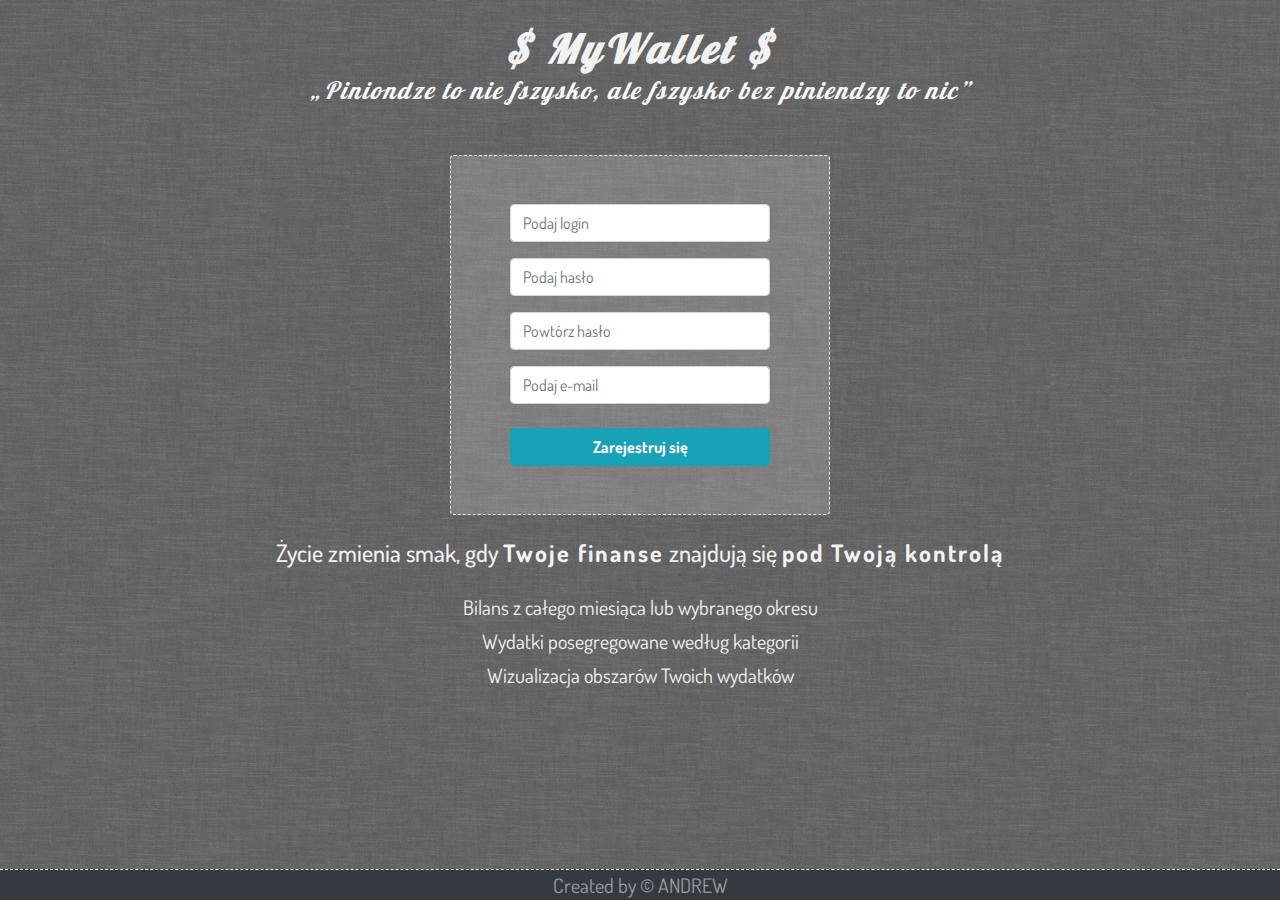
<file: register.html>
<!DOCTYPE html>
<html lang="pl">
  <head>
    
    <meta charset="utf-8">
    <meta name="viewport" content="width=device-width, initial-scale=1, shrink-to-fit=no">
		<meta name="description" content="Aplikacja do prowadzenia budżetu osobistego lub domowego. Pieniądze pod kontrolą.">
		<meta name="keywords" content="pieniądze, budżet, wydatki, kontrola, kasa, oszczędzanie, portfel on-line">
		<meta http-equiv="X-Ua-Compatible" content="IE=edge">
	
		<link href="https://fonts.googleapis.com/css?family=Dosis:400,700%7CLobster&display=swap&subset=latin-ext" rel="stylesheet">
																<!-- %7C == | which is not valid with html standard -->
    
    <link rel="stylesheet" href="https://stackpath.bootstrapcdn.com/bootstrap/4.4.1/css/bootstrap.min.css" integrity="sha384-Vkoo8x4CGsO3+Hhxv8T/Q5PaXtkKtu6ug5TOeNV6gBiFeWPGFN9MuhOf23Q9Ifjh" crossorigin="anonymous">
		<link rel="stylesheet" href="style.css" type="text/css" />
		
		<script src="script.js"></script>
		
    <title>MyWallet | Weź w garść swoje pieniądze już dziś</title>
		
  </head>
	
  <body>
    <main>
			<div class="container mb-5">
				
				<header>
					
					<div class="row">
						<div class="col-12">
							<h1 class="h1 font-italic text-center font-lobster letter-spacing-4 font-weight-bold mt-4 mb-1">$ MyWallet $</h1>
						</div>
						
						<div class="col-12">
							<a class="text-center text-light font-italic font-lobster letter-spacing-2 font-weight-bold mb-5 d-block text-decoration-none" href="https://www.filmweb.pl/film/Pieni%C4%85dze+to+nie+wszystko-2001-1168" title="Dowiedz się więcej na Filwebie" target="_blank"><q class="h4">Piniondze to nie fszysko, ale fszysko bez piniendzy to nic</q></a>
						</div>
					
					</div>
				</header>
				
				<div id="info" class="alert alert-danger col-10 col-sm-8 col-md-6 col-lg-4 mx-auto text-center" style="display: none;" role="alert">
					
				</div>
				
				<div id="infoOk" class="alert alert-success col-10 col-sm-8 col-md-6 col-lg-4 mx-auto text-center" style="display: none;" role="alert">
					OK. Możesz się teraz zalogować.
				</div>
				
				<section>
					
					<div class="row">
						<div class="col-10 col-sm-8 col-md-6 col-lg-4 mx-auto rounded" style="border: 1px #f2f2f2 dashed; background-color: rgba(242, 242, 242, 0.2); ">
							
							<form action="#">
								
								<div class="col-10 offset-1">
									<input type="text" class="form-control mt-5 mb-3" id="login" placeholder="Podaj login" name="login">
								</div>
								
								<div class="col-10 offset-1">
									<input type="password" class="form-control mb-3" id="passWord" placeholder="Podaj hasło" name="passWord">
								</div>
								
								<div class="col-10 offset-1">
									<input type="password" class="form-control mb-3" id="passwordCompare" placeholder="Powtórz hasło" onblur="comparePassword()">
								</div>
								
								<div class="col-10 offset-1">
									<input type="text" class="form-control mb-4" id="email" placeholder="Podaj e-mail" name="email">
								</div>
								
								<div class="col-10 offset-1">
									<input type="button" class="btn btn-info btn-block mb-5 font-weight-bold" value="Zarejestruj się" onclick="registerValid()">
								</div>
								
							</form>
							
						</div>
					</div>
					
				</section>
				
				
				<article>
				
					<div class="row mt-4">
						<h1 class="h4 col-12 text-center mb-4">Życie zmienia smak, gdy <strong>Twoje finanse</strong> znajdują się <strong>pod Twoją kontrolą</strong></h1>
					
						<div class="col-12 text-center">
							<ul class="list-unstyled">
								<li class="mb-1">Bilans z całego miesiąca lub wybranego okresu</li>
								<li class="mb-1">Wydatki posegregowane według kategorii</li>
								<li class="mb-1">Wizualizacja obszarów Twoich wydatków</li>
							</ul>
						</div>
					</div>
					
				</article>
				
				<footer class="fixed-bottom text-center bg-dark text-white-50" style="border-top: 1px #f2f2f2 dashed">
					Created by &copy; ANDREW
				</footer>
				
			</div>
		</main>
		
    <!-- jQuery first, then Popper.js, then Bootstrap JS -->
    <script src="https://code.jquery.com/jquery-3.4.1.slim.min.js" integrity="sha384-J6qa4849blE2+poT4WnyKhv5vZF5SrPo0iEjwBvKU7imGFAV0wwj1yYfoRSJoZ+n" crossorigin="anonymous"></script>
    <script src="https://cdn.jsdelivr.net/npm/popper.js@1.16.0/dist/umd/popper.min.js" integrity="sha384-Q6E9RHvbIyZFJoft+2mJbHaEWldlvI9IOYy5n3zV9zzTtmI3UksdQRVvoxMfooAo" crossorigin="anonymous"></script>
    <script src="https://stackpath.bootstrapcdn.com/bootstrap/4.4.1/js/bootstrap.min.js" integrity="sha384-wfSDF2E50Y2D1uUdj0O3uMBJnjuUD4Ih7YwaYd1iqfktj0Uod8GCExl3Og8ifwB6" crossorigin="anonymous"></script>
		
  </body>
</html>
</file>
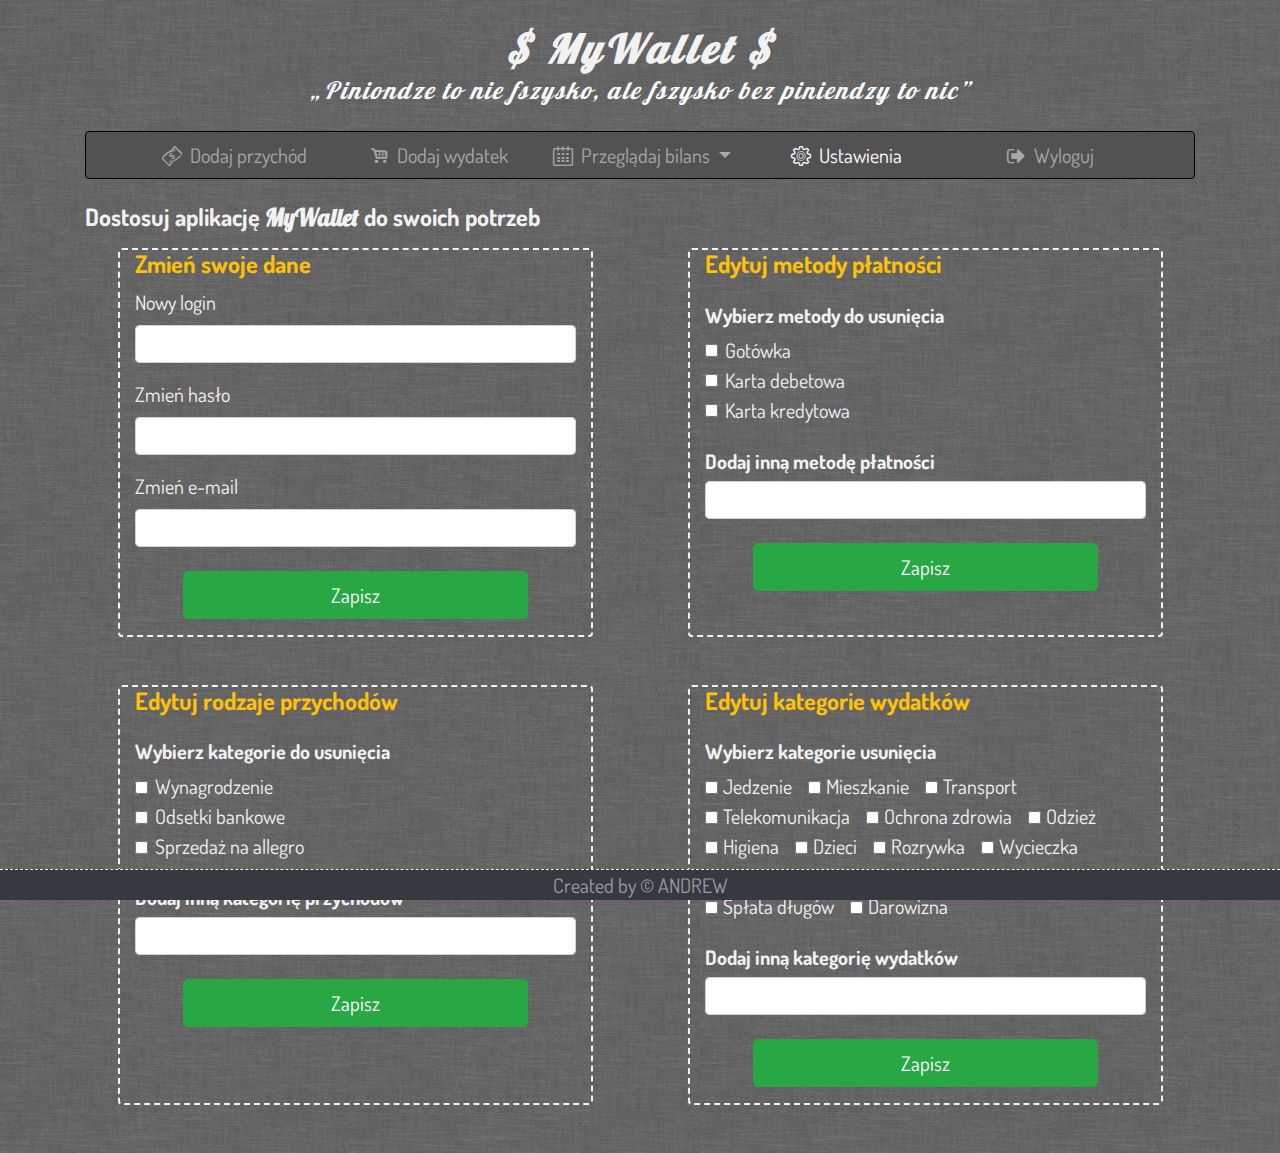
<file: settings.html>
<!DOCTYPE html>
<html lang="pl">
  <head>
    
    <meta charset="utf-8">
    <meta name="viewport" content="width=device-width, initial-scale=1, shrink-to-fit=no">
		<meta name="description" content="Aplikacja do prowadzenia budżetu osobistego lub domowego. Pieniądze pod kontrolą.">
		<meta name="keywords" content="pieniądze, budżet, wydatki, kontrola, kasa, oszczędzanie, portfel on-line">
		<meta http-equiv="X-Ua-Compatible" content="IE=edge">
	
		<link href="https://fonts.googleapis.com/css?family=Dosis:400,700%7CLobster&display=swap&subset=latin-ext" rel="stylesheet">
																<!-- %7C == | which is not valid with html standard -->
    
    <link rel="stylesheet" href="https://stackpath.bootstrapcdn.com/bootstrap/4.4.1/css/bootstrap.min.css" integrity="sha384-Vkoo8x4CGsO3+Hhxv8T/Q5PaXtkKtu6ug5TOeNV6gBiFeWPGFN9MuhOf23Q9Ifjh" crossorigin="anonymous">
		<link rel="stylesheet" href="css/fontello.css" type="text/css">
		<link rel="stylesheet" href="style.css" type="text/css">
		
		<script src="flow.js"></script>
		
    <title>MyWallet | Weź w garść swoje pieniądze już dziś</title>
		
  </head>
	
  <body>
    <main>
			<div class="container mb-5">
				
				<header>
					
					<div class="row">
						<div class="col-12">
							<h1 class="h1 font-italic text-center font-lobster letter-spacing-4 font-weight-bold mt-4 mb-1">$ MyWallet $</h1>
						</div>
						
						<div class="col-12">
							<a class="text-center text-light font-italic font-lobster letter-spacing-2 font-weight-bold mb-4 d-block text-decoration-none" href="https://www.filmweb.pl/film/Pieni%C4%85dze+to+nie+wszystko-2001-1168" title="Dowiedz się więcej na Filwebie" target="_blank"><q class="h4">Piniondze to nie fszysko, ale fszysko bez piniendzy to nic</q></a>
						</div>
					
					</div>
					
					<nav class="navbar navbar-dark navbar-expand-md rounded wallet sticky-top py-0" style="border: 1px #000 solid">
						<button class="navbar-toggler" type="button" data-toggle="collapse" data-target="#mainmenu" aria-controls="mainmenu" aria-expanded="false" aria-label="Przełącznik nawigacji">
							<span class="navbar-toggler-icon"></span>
						</button>
						
						<div class="collapse navbar-collapse" id="mainmenu">
						
							<ul class="navbar-nav">
								
								<li class="nav-item">
									<a class="nav-link" href="income.html"><i class="icon-money"></i> Dodaj przychód </a>
								</li>
								
								<li class="nav-item">
									<a class="nav-link" href="expanse.html"><i class="icon-basket"></i> Dodaj wydatek </a>
								</li>
								
								<li class="nav-item dropdown">
									<a class="nav-link dropdown-toggle" href="#" data-toggle="dropdown" role="button" aria-expanded="false" id="submenu" aria-haspopup="true"><i class="icon-calendar"></i> Przeglądaj bilans </a>
									
									<div class="dropdown-menu wallet" aria-labelledby="submenu">
										
										<a class="dropdown-item" href="balance.html"> Bierzący miesiąc </a>
										<a class="dropdown-item" href="balance.html"> Poprzedni miesiąc </a>
										<button class="dropdown-item btn btn-link"  data-toggle="modal" data-target="#dateRangeModal"> Inny zakres </button>
										
									</div>
									
								</li>
								
								<li class="nav-item active">
									<a class="nav-link" href="settings.html"><i class="icon-conf"></i> Ustawienia </a>
								</li>
								
								<li class="nav-item">
									<a class="nav-link" href="index.html"><i class="icon-logout"></i> Wyloguj </a>
								</li>
								
							</ul>
						
						</div>
						
					</nav>
					
				</header>
				
								<!-- MODAL STARTS HERE -->
				<div class="modal fade" id="dateRangeModal" tabindex="-1" role="dialog" aria-labelledby="dateRangeInput" aria-hidden="true">
					<div class="modal-dialog modal-dialog-centered" role="document">
						<div class="modal-content">
							<div class="modal-header">
								<h5 class="modal-title text-dark font-weight-bold" id="dateRangeInput">Podaj zakres dat</h5>
								<button type="button" class="close" data-dismiss="modal" aria-label="Close">
									<span aria-hidden="true">&times;</span>
								</button>
							</div>
							
							<div class="modal-body">
								<div class="row">
									<div class="col-sm-6">
										<h6 class="h6 text-dark">Podaj datę początkową</h6>
										<input type="date" class="mb-3 rounded" id="beginDate">
									</div>
									
									<div class="col-sm-6">
										<h6 class="h6 text-dark">Podaj datę końcową</h6>
										<input type="date" class="mb-2 rounded" id="endDate">
									</div>
								</div>
							</div>
							
							<div class="modal-footer">
								<button type="button" class="btn btn-success">Zastosuj</button>
								<button type="button" class="btn btn-outline-danger" data-dismiss="modal">Porzuć pomysł</button>
							</div>
						</div>
					</div>
				</div>
				
				<article>
					<h1 class="h4 mt-4 mb-3 font-weight-bold">Dostosuj aplikację <span class="font-lobster">MyWallet</span> do swoich potrzeb</h1>
					
					<div class="row">									
						<div class="col-md-5 rounded mx-auto mb-5" style="border: 2px #f2f2f2 dashed">
							
							<h3 class="h4 font-weight-bold text-warning">Zmień swoje dane</h3>
							
							<form action="#">
							
								<div>
									<label class="mr-sm-2" for="newLogin">Nowy login</label>
									<input type="text" class="form-control mb-3" id="newLogin">
								</div>

								<div>
									<label class="mr-sm-2" for="newPassword">Zmień hasło</label>
									<input type="password" class="form-control mb-3" id="newPassword">
								</div>
								
								<div>
									<label class="mr-sm-2" for="newEmail">Zmień e-mail</label>
									<input type="email" class="form-control mb-3" id="newEmail">
								</div>
								
								<div class="mt-4 mb-2 mx-5">
									<input type="button" class="btn btn-lg btn-block btn-success mb-3" value="Zapisz">
								</div>
								
							</form>
							
						</div>
						
						<div class="col-md-5 rounded mx-auto mb-5" style="border: 2px #f2f2f2 dashed">
							
							<h3 class="h4 font-weight-bold mb-4 text-warning">Edytuj metody płatności</h3>
							
							<h3 class="h5 font-weight-bold mb-2">Wybierz metody do usunięcia</h3>
							
							<form action="#">
							
								<div class="form-check">
									<label class="form-check-label">
										<input type="checkbox" class="form-check-input" style="margin-top: .6rem;" value="0">Gotówka
									</label>
								</div>
								
								<div class="form-check">
									<label class="form-check-label">
										<input type="checkbox" class="form-check-input" style="margin-top: .6rem;" value="1">Karta debetowa
									</label>
								</div>
								
								<div class="form-check">
									<label class="form-check-label">
										<input type="checkbox" class="form-check-input" style="margin-top: .6rem;" value="2">Karta kredytowa
									</label>
								</div>
								
								<h3 class="h5 font-weight-bold mb-2 mt-4">Dodaj inną metodę płatności</h3>
								
								<div>
									<label class="sr-only" for="editPayment">Nowy rodzaj płatności</label>
									<input type="text" class="form-control mb-3" id="editPayment">
								</div>
								
								<div class="mt-4 mb-2 mx-5">
									<input type="button" class="btn btn-lg btn-block btn-success mb-3" value="Zapisz">
								</div>
								
							</form>
							
						</div>
					</div>
					
					<div class="row">
						<div class="col-md-5 mx-auto rounded" style="border: 2px #f2f2f2 dashed">
							<h3 class="h4 font-weight-bold mb-4 text-warning">Edytuj rodzaje przychodów</h3>
							
							<h3 class="h5 font-weight-bold mb-2">Wybierz kategorie do usunięcia</h3>
							
							<form action="#">
							
								<div class="form-check">
									<label class="form-check-label">
										<input type="checkbox" class="form-check-input" style="margin-top: .6rem;" value="0">Wynagrodzenie
									</label>
								</div>
								
								<div class="form-check">
									<label class="form-check-label">
										<input type="checkbox" class="form-check-input" style="margin-top: .6rem;" value="1">Odsetki bankowe
									</label>
								</div>
								
								<div class="form-check">
									<label class="form-check-label">
										<input type="checkbox" class="form-check-input" style="margin-top: .6rem;" value="2">Sprzedaż na allegro
									</label>
								</div>
								
								<h3 class="h5 font-weight-bold mb-2 mt-4">Dodaj inną kategorię przychodów</h3>
								
								<div>
									<label class="sr-only" for="editIncomes">Nowy rodzaj płatności</label>
									<input type="text" class="form-control mb-3" id="editIncomes">
								</div>
								
								<div class="mt-4 mb-2 mx-5">
									<input type="button" class="btn btn-lg btn-block btn-success mb-3" value="Zapisz">
								</div>
								
							</form>
						</div>
					
						<div class="col-md-5 mx-auto rounded" style="border: 2px #f2f2f2 dashed">
							
							<h3 class="h4 font-weight-bold mb-4 text-warning">Edytuj kategorie wydatków</h3>
							
							<h3 class="h5 font-weight-bold mb-2">Wybierz kategorie usunięcia</h3>
							
							<form action="#">
							
								<div class="form-check-inline">
									<label class="form-check-label">
										<input type="checkbox" class="form-check-input" style="margin-top: .6rem;" value="0">Jedzenie
									</label>
								</div>
								
								<div class="form-check-inline">
									<label class="form-check-label">
										<input type="checkbox" class="form-check-input" style="margin-top: .6rem;" value="1">Mieszkanie
									</label>
								</div>
								
								<div class="form-check-inline">
									<label class="form-check-label">
										<input type="checkbox" class="form-check-input" style="margin-top: .6rem;" value="2">Transport
									</label>
								</div>
								
								<div class="form-check-inline">
									<label class="form-check-label">
										<input type="checkbox" class="form-check-input" style="margin-top: .6rem;" value="3">Telekomunikacja
									</label>
								</div>
								
								<div class="form-check-inline">
									<label class="form-check-label">
										<input type="checkbox" class="form-check-input" style="margin-top: .6rem;" value="4">Ochrona zdrowia
									</label>
								</div>
								
								<div class="form-check-inline">
									<label class="form-check-label">
										<input type="checkbox" class="form-check-input" style="margin-top: .6rem;" value="5">Odzież
									</label>
								</div>
								
								<div class="form-check-inline">
									<label class="form-check-label">
										<input type="checkbox" class="form-check-input" style="margin-top: .6rem;" value="6">Higiena
									</label>
								</div>
								
								<div class="form-check-inline">
									<label class="form-check-label">
										<input type="checkbox" class="form-check-input" style="margin-top: .6rem;" value="7">Dzieci
									</label>
								</div>
								
								<div class="form-check-inline">
									<label class="form-check-label">
										<input type="checkbox" class="form-check-input" style="margin-top: .6rem;" value="8">Rozrywka
									</label>
								</div>
								
								<div class="form-check-inline">
									<label class="form-check-label">
										<input type="checkbox" class="form-check-input" style="margin-top: .6rem;" value="9">Wycieczka
									</label>
								</div>
								
								<div class="form-check-inline">
									<label class="form-check-label">
										<input type="checkbox" class="form-check-input" style="margin-top: .6rem;" value="10">Szkolenia
									</label>
								</div>
								
								<div class="form-check-inline">
									<label class="form-check-label">
										<input type="checkbox" class="form-check-input" style="margin-top: .6rem;" value="11">Książki
									</label>
								</div>
								
								<div class="form-check-inline">
									<label class="form-check-label">
										<input type="checkbox" class="form-check-input" style="margin-top: .6rem;" value="12">Oszczędności
									</label>
								</div>
								
								<div class="form-check-inline">
									<label class="form-check-label">
										<input type="checkbox" class="form-check-input" style="margin-top: .6rem;" value="13">Emerytura
									</label>
								</div>
								
								<div class="form-check-inline">
									<label class="form-check-label">
										<input type="checkbox" class="form-check-input" style="margin-top: .6rem;" value="14">Spłata długów
									</label>
								</div>
								
								<div class="form-check-inline">
									<label class="form-check-label">
										<input type="checkbox" class="form-check-input" style="margin-top: .6rem;" value="15">Darowizna
									</label>
								</div>
								
								<h3 class="h5 font-weight-bold mb-2 mt-4">Dodaj inną kategorię wydatków</h3>
								
								<div>
									<label class="sr-only" for="editExpanses">Nowy rodzaj płatności</label>
									<input type="text" class="form-control mb-3" id="editExpanses">
								</div>
								
								<div class="mt-4 mb-2 mx-5">
									<input type="button" class="btn btn-lg btn-block btn-success mb-3" value="Zapisz">
								</div>
								
							</form>

						</div>
					</div>
					
				</article>
				
				<footer class="fixed-bottom text-center bg-dark text-white-50" style="border-top: 1px #f2f2f2 dashed">
					Created by &copy; ANDREW
				</footer>
				
			</div>
		</main>
		
    <!-- jQuery first, then Popper.js, then Bootstrap JS -->
    <script src="https://code.jquery.com/jquery-3.4.1.slim.min.js" integrity="sha384-J6qa4849blE2+poT4WnyKhv5vZF5SrPo0iEjwBvKU7imGFAV0wwj1yYfoRSJoZ+n" crossorigin="anonymous"></script>
    <script src="https://cdn.jsdelivr.net/npm/popper.js@1.16.0/dist/umd/popper.min.js" integrity="sha384-Q6E9RHvbIyZFJoft+2mJbHaEWldlvI9IOYy5n3zV9zzTtmI3UksdQRVvoxMfooAo" crossorigin="anonymous"></script>
    <script src="https://stackpath.bootstrapcdn.com/bootstrap/4.4.1/js/bootstrap.min.js" integrity="sha384-wfSDF2E50Y2D1uUdj0O3uMBJnjuUD4Ih7YwaYd1iqfktj0Uod8GCExl3Og8ifwB6" crossorigin="anonymous"></script>
		
  </body>
</html>
</file>
<file: style.css>
body {
	background-image: url("img/grey_wash_wall.png");
	font-size: 20px;
	color: #f2f2f2;
	font-family: 'Dosis', sans-serif;
}

.font-lobster {
	font-family: 'Lobster';
}

.letter-spacing-4 {
	letter-spacing: 4px;
}

.letter-spacing-2, strong {
	letter-spacing: 2px;
}

.wallet {
	background-color: #525252 !important;
}

.nav-link:hover {
	color: #36b03c !important;
}

.dropdown-item {
	color: #f2f2f2 !important;
}

.dropdown-item:hover {
	background-color: inherit !important;
	color: #36b03c !important;
}

.navbar-nav {
    float:none;
    margin:0 auto;
    display: block;
    text-align: center;
}

.navbar-nav > li {
    display: inline-block;
    float:none;
}

@media (max-width: 767px) {
	.navbar-nav {
		display: flex;
		text-align: left;
	}
}

@media (min-width: 992px) {
	li.nav-item {
	min-width: 170px !important;
	}
}

@media (min-width: 1200px){
	li.nav-item {
	min-width: 200px !important;
	}
}
</file>
<file: css/fontello.css>
@font-face {
  font-family: 'fontello';
  src: url('../font/fontello.eot?29624803');
  src: url('../font/fontello.eot?29624803#iefix') format('embedded-opentype'),
       url('../font/fontello.woff2?29624803') format('woff2'),
       url('../font/fontello.woff?29624803') format('woff'),
       url('../font/fontello.ttf?29624803') format('truetype'),
       url('../font/fontello.svg?29624803#fontello') format('svg');
  font-weight: normal;
  font-style: normal;
}
/* Chrome hack: SVG is rendered more smooth in Windozze. 100% magic, uncomment if you need it. */
/* Note, that will break hinting! In other OS-es font will be not as sharp as it could be */
/*
@media screen and (-webkit-min-device-pixel-ratio:0) {
  @font-face {
    font-family: 'fontello';
    src: url('../font/fontello.svg?29624803#fontello') format('svg');
  }
}
*/
 
 [class^="icon-"]:before, [class*=" icon-"]:before {
  font-family: "fontello";
  font-style: normal;
  font-weight: normal;
  speak: none;
 
  display: inline-block;
  text-decoration: inherit;
  width: 1em;
  margin-right: .2em;
  text-align: center;
  /* opacity: .8; */
 
  /* For safety - reset parent styles, that can break glyph codes*/
  font-variant: normal;
  text-transform: none;
 
  /* fix buttons height, for twitter bootstrap */
  line-height: 1em;
 
  /* Animation center compensation - margins should be symmetric */
  /* remove if not needed */
  margin-left: .2em;
 
  /* you can be more comfortable with increased icons size */
  /* font-size: 120%; */
 
  /* Font smoothing. That was taken from TWBS */
  -webkit-font-smoothing: antialiased;
  -moz-osx-font-smoothing: grayscale;
 
  /* Uncomment for 3D effect */
  /* text-shadow: 1px 1px 1px rgba(127, 127, 127, 0.3); */
}
 
.icon-pencil-alt:before { content: '\e800'; } /* '' */
.icon-money:before { content: '\e801'; } /* '' */
.icon-calendar:before { content: '\e802'; } /* '' */
.icon-conf:before { content: '\e803'; } /* '' */
.icon-logout:before { content: '\e804'; } /* '' */
.icon-basket:before { content: '\e805'; } /* '' */
</file>
